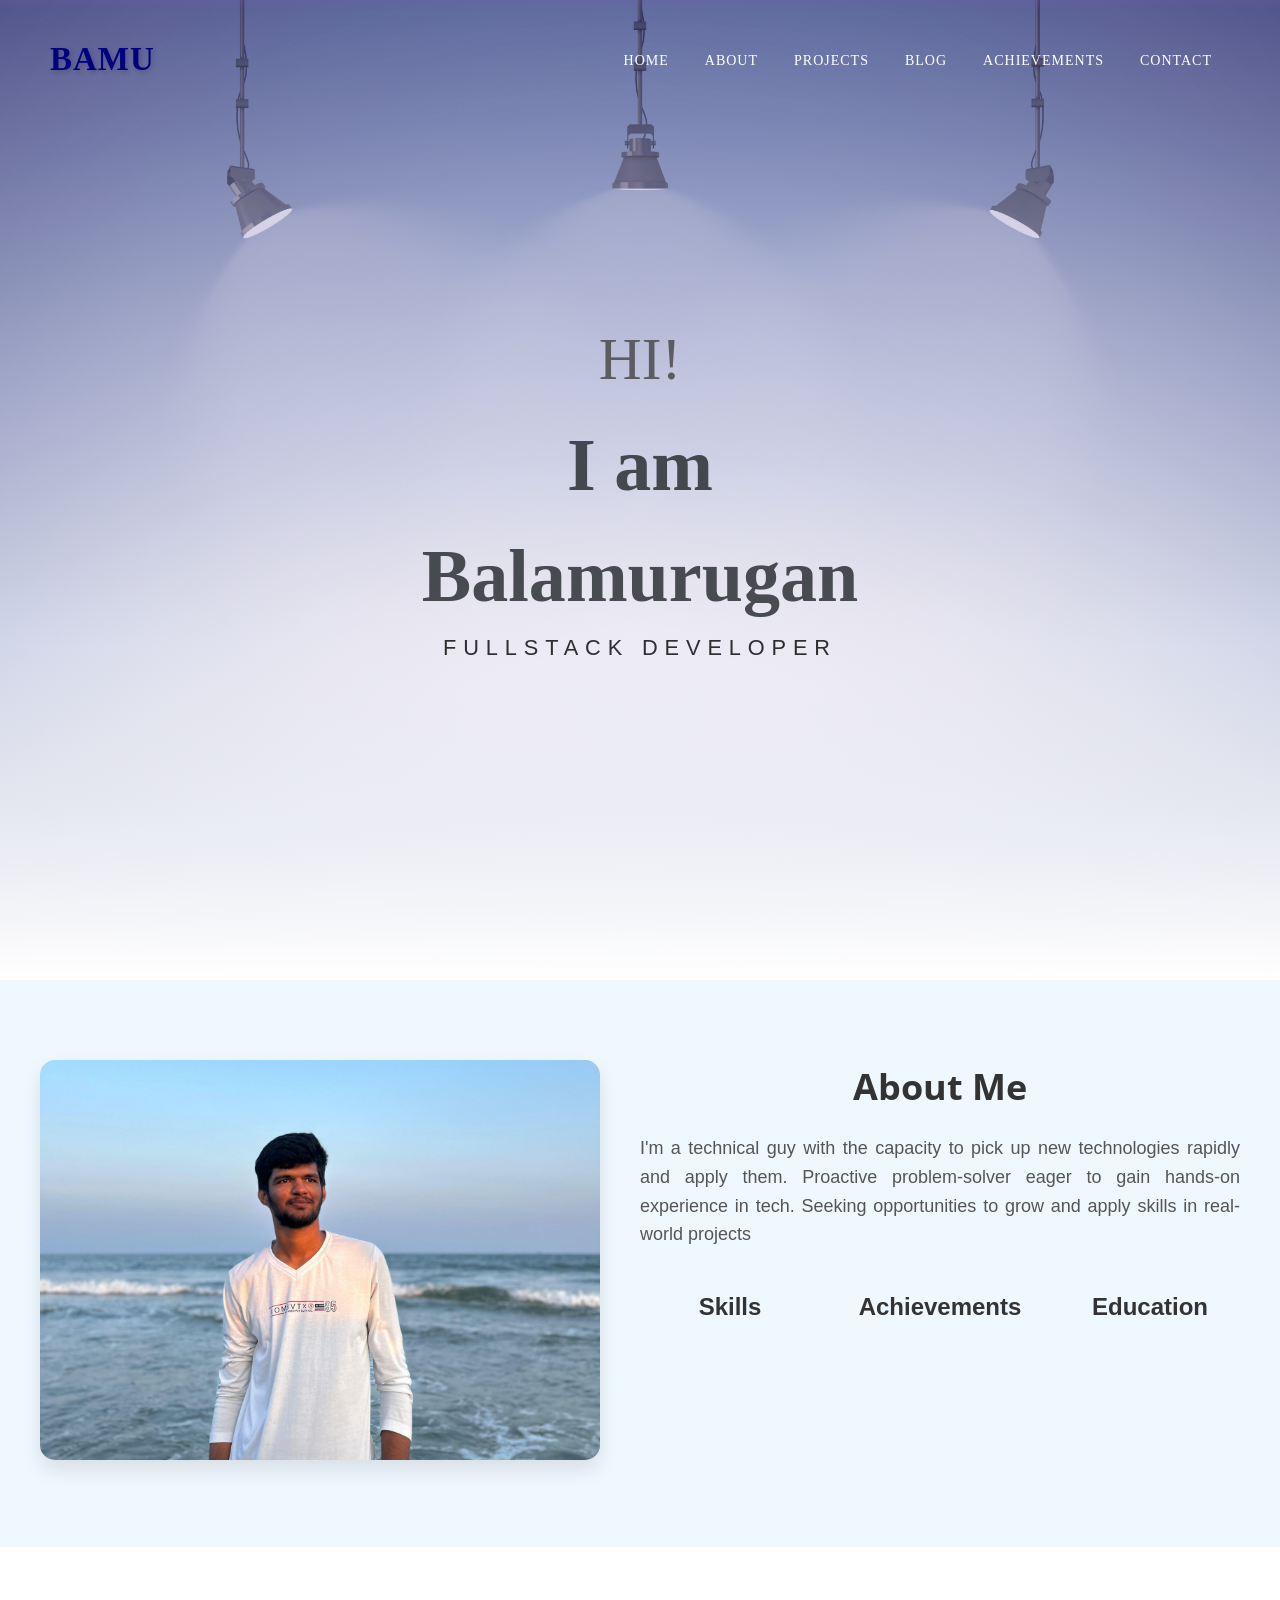
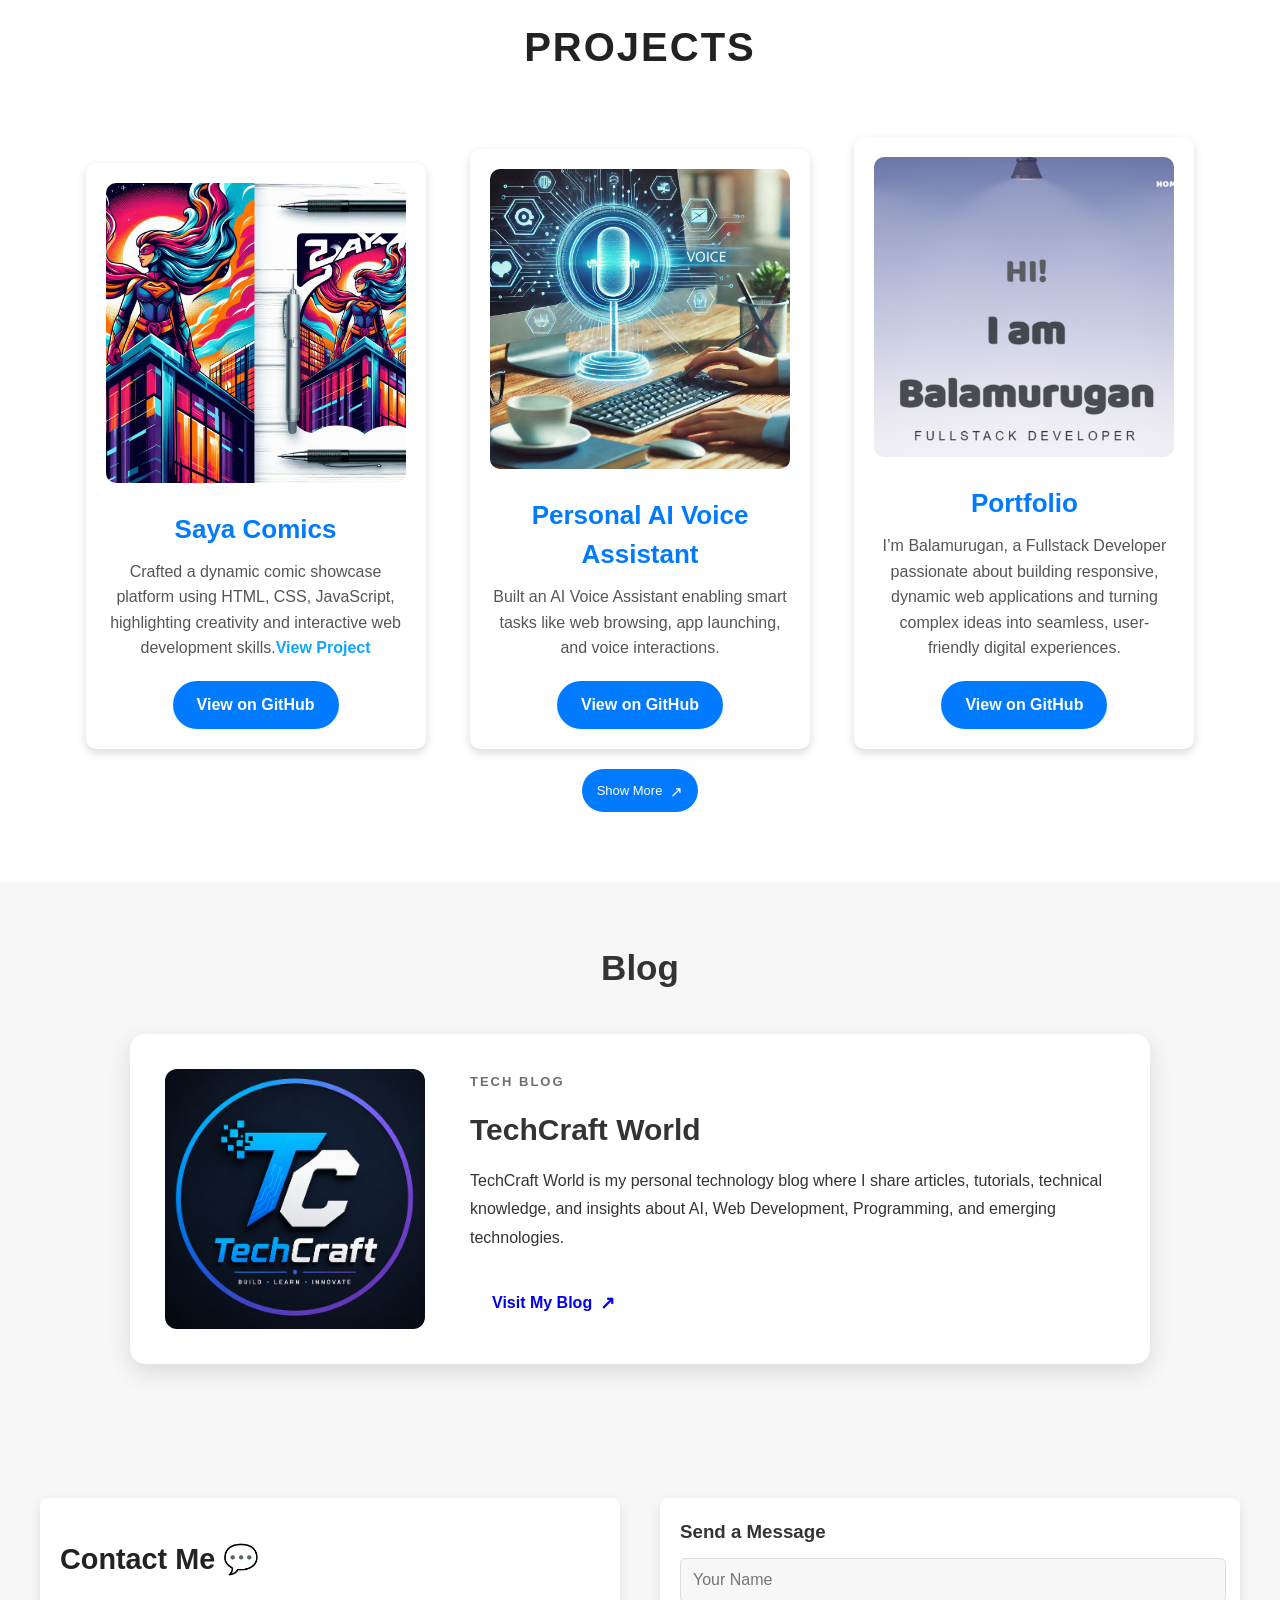
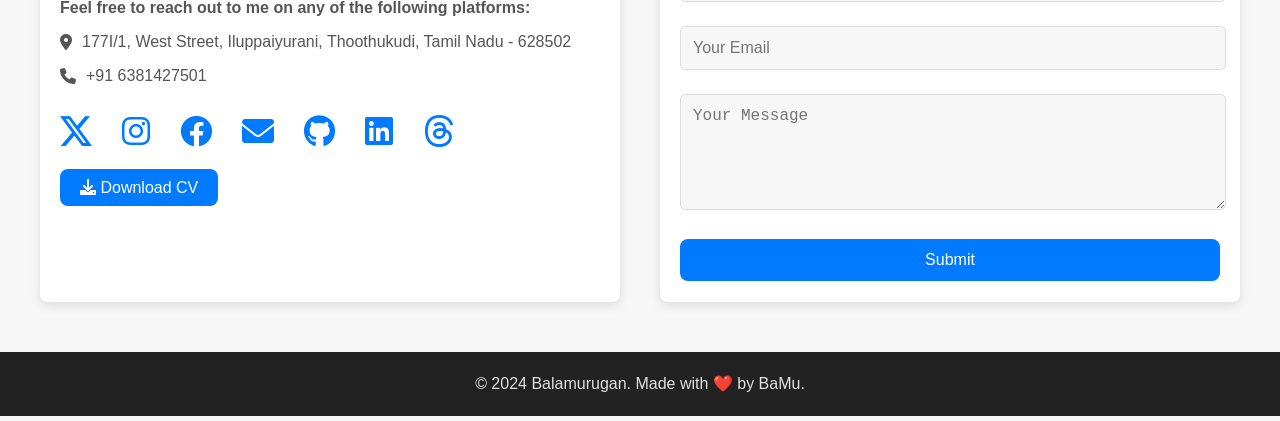
<file: index.html>
<!DOCTYPE html>
<html lang="en">

<head>
    <meta charset="UTF-8">
    <meta name="viewport" content="width=device-width, initial-scale=1.0">
    <title>BaMu Portfolio</title>
    <link rel="stylesheet" href="style.css">
    <link rel="preconnect" href="https://fonts.googleapis.com">
    <link rel="preconnect" href="https://fonts.gstatic.com" crossorigin>
    <link href="https://cdn.jsdelivr.net/npm/bootstrap-icons/font/bootstrap-icons.css" rel="stylesheet">
    <link href="https://fonts.googleapis.com/css2?family=Baloo+Paaji&family=Open+Sans:wght@300;400;700&display=swap"
        rel="stylesheet">
    <link rel="stylesheet" href="https://cdnjs.cloudflare.com/ajax/libs/font-awesome/6.0.0-beta3/css/all.min.css">
</head>

<body>
    <div class="whole-section">
        <section class="main" roll="menu">
            <!-- Page Navbar -->
            <nav class="custom-navbar">
                <div class="container">
                    <a class="text-logo" href="#">BaMu</a>
                    <div class="menu-iconn">
                        <span></span>
                        <span></span>
                        <span></span>
                    </div>
                    <ul class="navv">
                        <li class="item"><a class="link" href="#home" aria-label="Navigate to Home">Home</a></li>
                        <li class="item"><a class="link" href="#about" aria-label="Navigate to About">About</a></li>
                        <li class="item"><a class="link" href="#projectss"
                                aria-label="Navigate to Projects">Projects</a></li>
                        <li class="item">
                            <a class="link" href="#blog" aria-label="Navigate to Blog">
                                Blog
                            </a>
                        </li>
                        <li class="item"><a class="link" href="Achievements.html"
                                aria-label="Navigate to Projects">Achievements</a></li>
                        <li class="item"><a class="link" href="#contact" aria-label="Navigate to Contact">Contact</a>
                        </li>
                    </ul>
                </div>
            </nav>

            <!-- Page Header -->
            <header id="home" class="header">
                <div class="overlay"></div>
                <div class="header-content">
                    <h1 class="header-title">
                        <span class="up">HI!</span>
                        <span class="down">I am Balamurugan</span>
                    </h1>
                    <p class="header-subtitle">FULLSTACK DEVELOPER</p>
                </div>
            </header>



            <!-- About Section -->
            <section class="section1" id="about">
                <div class="container1">
                    <div class="about">
                        <div class="about-img-holder">
                            <img src="Assets/Images/bala.jpeg" class="about-img" alt="Balamurugan">
                        </div>
                        <div class="about-caption">
                            <h2 class="section-title">About Me</h2>
                            <p>
                                I'm a technical guy with the capacity to pick up new technologies rapidly and apply
                                them. Proactive problem-solver eager to gain hands-on experience in tech. Seeking
                                opportunities to grow and apply skills in real-world projects
                            </p>
                            <div class="skills-awards">
                                <div class="skill">
                                    <h3 onclick="toggleSection('skills-list')">Skills</h3>
                                    <ul id="skills-list">
                                        <li> Web Development (HTML, CSS, JS)</li>
                                        <li> Database Management (SQL, MySql)</li>
                                    </ul>

                                </div>
                                <div class="award">
                                    <h3 onclick="toggleSection('awards-list')">Achievements</h3>
                                    <ul id="awards-list">
                                        <li> First prize winner for paper presentation at SHINE2024, NPA Centenary
                                            Polytechnic College</li>
                                        <li> Runner-up in paper presentation at Coimbatore Institute of Technology</li>
                                        <a href="Achievements.html" target="_self" class="showmore-btn"
                                            style="font-weight: 500;">
                                            <span>Show More</span> <span
                                                style="font-size: 15px; margin-top: 4px;">↗</span>
                                        </a>
                                    </ul>


                                </div>

                                <div class="education">
                                    <h3 onclick="toggleSection('education-list')">Education</h3>
                                    <ul id="education-list">
                                        <li> Diploam in Computer Engineering Scored 77.95% Government polytechnic
                                            college,Coimbatore </li>
                                        <li> HR.SEC. in Basic Electrical And Electronic Engineering Scored 78.17%
                                            Government Boy's Higher Secondary School,Kovilpatti </li>
                                    </ul>
                                </div>


                            </div>
                        </div>
                    </div>
                </div>
            </section>


            <!-- Projects Section -->
            <section class="projects" id="projectss">
                <h2>Projects</h2>
                <div class="project-card">
                    <img src="Assets/Images/Saya.png" alt="Saya Comics">
                    <h3>Saya Comics</h3>
                    <p>
                        Crafted a dynamic comic showcase platform using HTML, CSS, JavaScript, highlighting creativity
                        and interactive web development skills.<a class="sayaa"
                            href="https://bamushadowhunter.github.io/Saya-Comics/" target="_blank">View
                            Project</a>
                    </p>
                    <a class="saya1" href="https://github.com/baMuShadowHunter/Saya-Comics" target="_blank">View on
                        GitHub</a>
                </div>
                <div class="project-card">
                    <img src="Assets/Images/voice.jfif" alt="Personal AI Voice Assistant">
                    <h3>Personal AI Voice Assistant </h3>
                    <p>
                        Built an AI Voice Assistant enabling smart tasks like web browsing, app launching, and voice
                        interactions.
                    </p>
                    <a class="saya1" href="https://github.com/baMuShadowHunter/Personal-Ai-Voice-Assistant"
                        target="_blank">View on
                        GitHub</a>
                </div>
                <div class="project-card">
                    <img src="Assets/Images/portfolio1.png" alt="Portfolio">
                    <h3>Portfolio</h3>
                    <p>I’m Balamurugan, a Fullstack Developer passionate about building responsive, dynamic web
                        applications and turning complex ideas into seamless, user-friendly digital experiences.</p>
                    <a class="saya1" href="https://github.com/baMuShadowHunter/baMuShadowHunter.github.io"
                        target="_blank">View on
                        GitHub</a>
                </div>

                <div>
                    <a href="Projects.html" target="_self" class="showmore-btn-2" style="font-weight: 500;">
                        <span>Show More</span><span style="font-size: 15px; margin-top: 4px;">↗</span>
                    </a>
                </div>

            </section>


           <!-- ============================= Blog Section ============================= -->

<section class="blog" id="blog">

    <h2>Blog</h2>

    <div class="blog-container">

        <div class="blog-card">

            <!-- Blog Image -->
            <div class="blog-image">
                <img src="Assets/Images/TechCraftProfile.png"
                     alt="TechCraft World">
            </div>

            <!-- Blog Content -->
            <div class="blog-content">

                <span class="blog-label">TECH BLOG</span>

                <h3>TechCraft World</h3>

                <p>
                    TechCraft World is my personal technology blog where I share
                    articles, tutorials, technical knowledge, and insights about
                    AI, Web Development, Programming, and emerging technologies.
                </p>

                <a href="https://techcraftworld.blogspot.com/"
                   target="_blank"
                   rel="noopener noreferrer"
                   class="blog-btn">
                    Visit My Blog
                    <span>↗</span>
                </a>

            </div>

        </div>

    </div>

</section>

<br>



            <!-- =============================Contact Section=================================================== -->

            <section class="contact" id="contact">
                <div class="contact-container">
                    <!-- Left Column: Contact Info -->
                    <div class="contact-info">
                        <h2>Contact Me 💬</h2>
                        <p><strong>Feel free to reach out to me on any of the following platforms:</strong></p>
                        <!-- Email -->
                        <p><i class="fas fa-map-marker-alt"></i>177I/1, West Street, Iluppaiyurani, Thoothukudi, Tamil
                            Nadu - 628502</p>
                        <!-- Phone -->
                        <p><i class="fas fa-phone"></i> +91 6381427501</p>
                        <!-- Social Media Links -->
                        <div class="social-links">
                            <a href="https://x.com/BaMu_ShadowHunt" target="_blank" aria-label="X (formerly Twitter)">
                                <i class="bi bi-twitter-x"></i>
                            </a>
                            <a href="https://www.instagram.com/bals.outthere/" target="_blank" aria-label="Instagram">
                                <i class="fab fa-instagram"></i>
                            </a>
                            <a href="https://www.facebook.com/profile.php?id=100091882245525" target="_blank"
                                aria-label="Facebook">
                                <i class="fab fa-facebook"></i>
                            </a>
                            <a href="mailto:bamu6232@gmail.com" target="_blank" aria-label="Email">
                                <i class="fas fa-envelope"></i>
                            </a>
                            <a href="https://github.com/baMuShadowHunter" target="_blank" aria-label="GitHub">
                                <i class="fab fa-github"></i>
                            </a>
                            <a href="https://www.linkedin.com/in/balamurugan-sm/" target="_blank" aria-label="LinkedIn">
                                <i class="fab fa-linkedin"></i>
                            </a>
                            <a href="https://www.threads.com/@bals.outthere" target="_blank" aria-label="Threads">
                                <i class="bi bi-threads"></i>
                            </a>

                        </div>
                        <a href="Assets/Documents/BALAMURUGAN.pdf" target="_blank" class="download-btn"
                            download="Balamurugan_Resume.pdf">
                            <i class="fas fa-download"></i> Download CV
                        </a>
                    </div>

                    <!-- Right Column: Contact Form -->
                    <div class="contact-form">
                        <h3>Send a Message</h3>
                        <form name="submit-to-google-sheet" id="contactForm" action="#" method="post">
                            <input type="text" id="name" name="name" placeholder="Your Name" required>
                            <input type="email" id="email" name="email" placeholder="Your Email" required>
                            <textarea id="message" name="message" placeholder="Your Message" rows="5"
                                required></textarea>
                            <button type="submit" class="submit-btn">Submit</button>
                        </form>
                        <span id="msg" class="success-message"></span>
                    </div>
                </div>
            </section>


            <!-- Footer -->
            <footer>
                <p>&copy; 2024 Balamurugan. Made with ❤️ by BaMu.</p>
            </footer>
        </section>
    </div>
    <script src="script.js"></script>
</body>

</html>
</file>
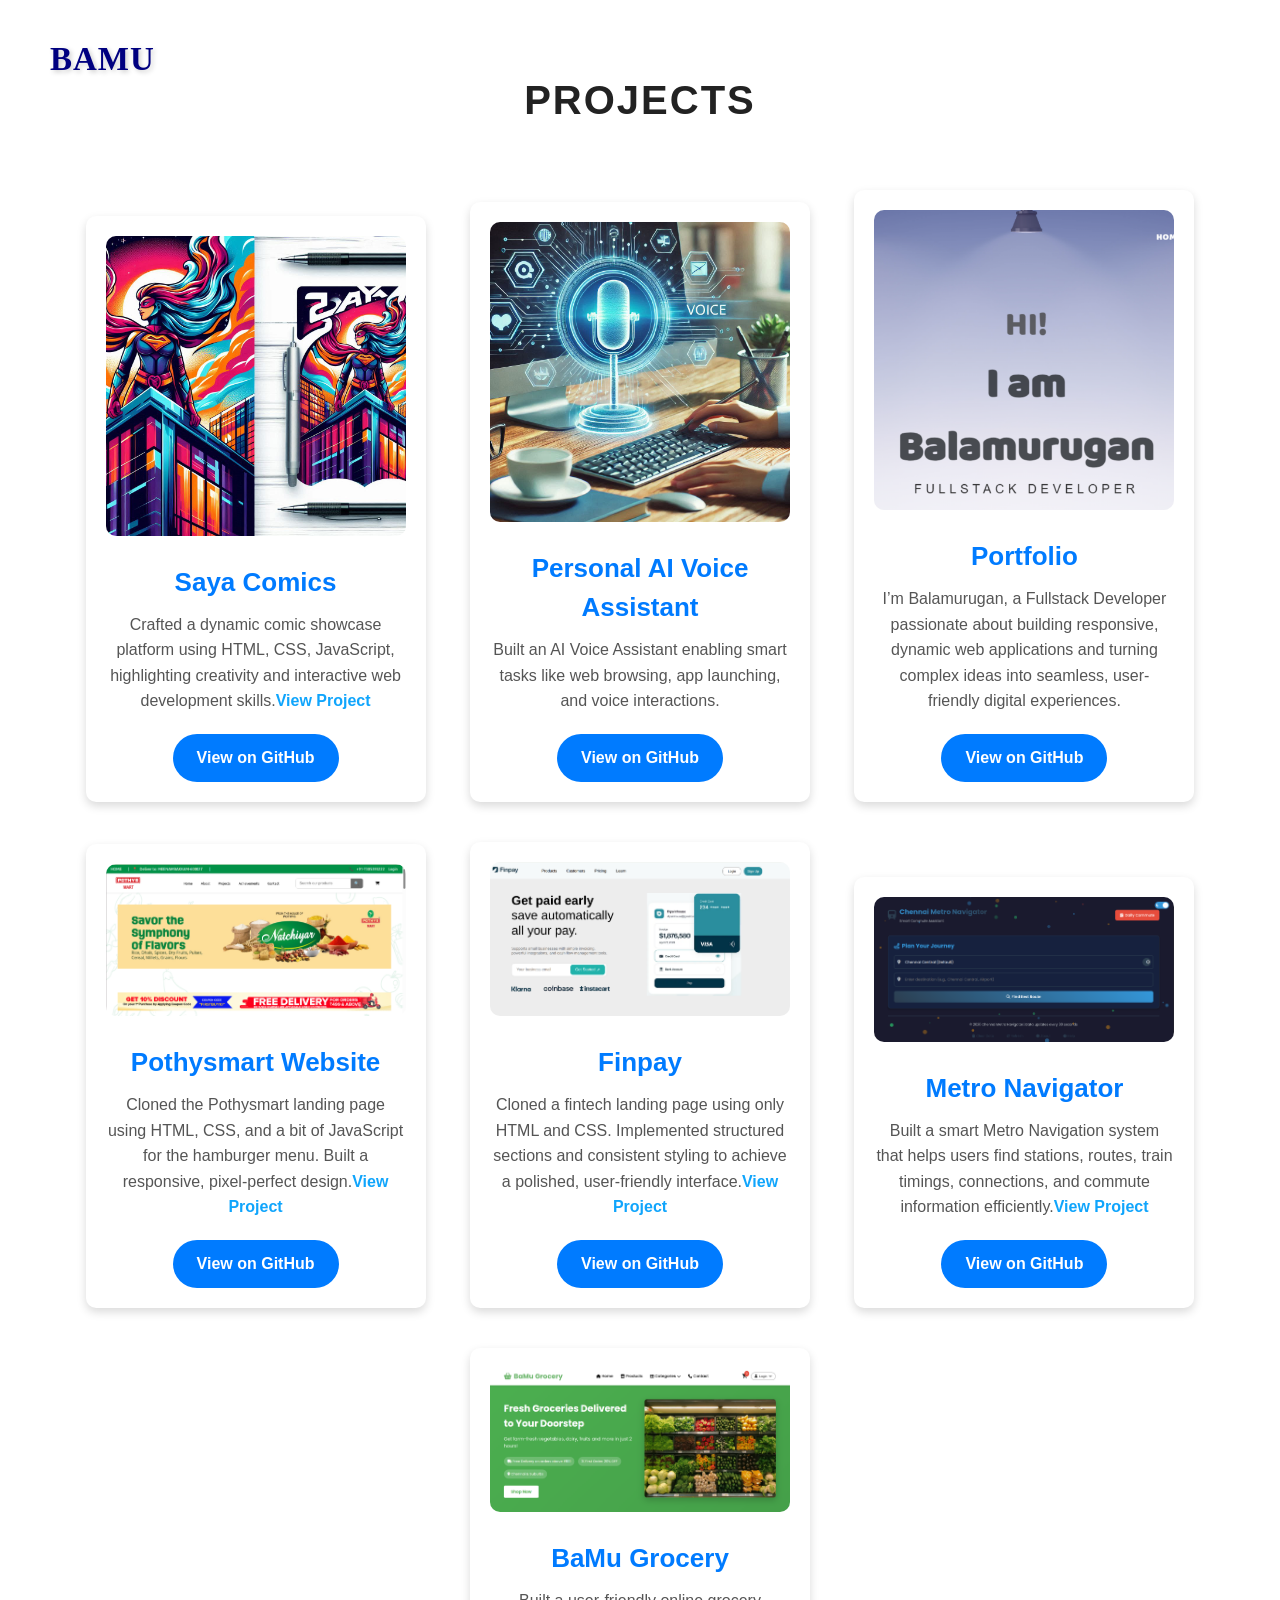
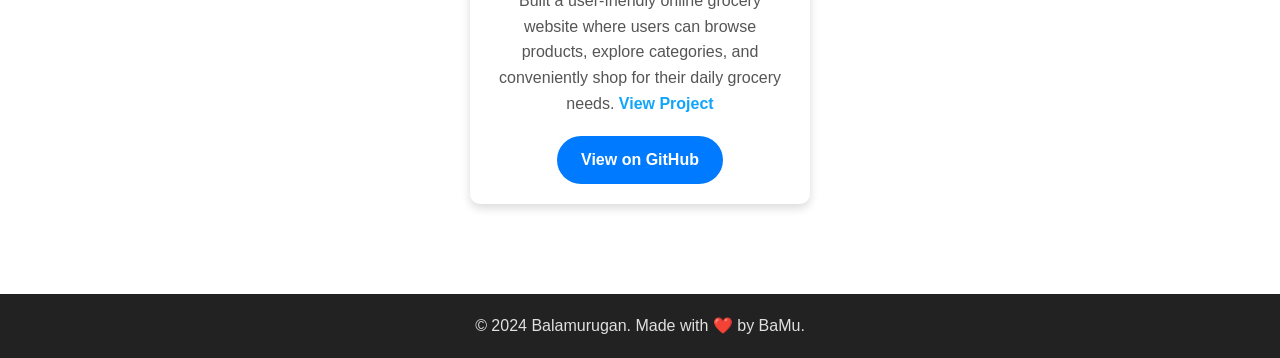
<file: Projects.html>
<!DOCTYPE html>
<html lang="en">

<head>
    <meta charset="UTF-8">
    <meta name="viewport" content="width=device-width, initial-scale=1.0">
    <link rel="stylesheet" href="style.css">
    <link rel="preconnect" href="https://fonts.googleapis.com">
    <link rel="preconnect" href="https://fonts.gstatic.com" crossorigin>
    <link href="https://cdn.jsdelivr.net/npm/bootstrap-icons/font/bootstrap-icons.css" rel="stylesheet">
    <link href="https://fonts.googleapis.com/css2?family=Baloo+Paaji&family=Open+Sans:wght@300;400;700&display=swap"
        rel="stylesheet">
    <link rel="stylesheet" href="https://cdnjs.cloudflare.com/ajax/libs/font-awesome/6.0.0-beta3/css/all.min.css">
    <title>Projects</title>
</head>

<body>


    <!-- Page Navbar -->
    <nav class="custom-navbar" style="position: absolute;">
        <div class="container">
            <a class="text-logo" href="index.html">BaMu</a>
        </div>
    </nav>

    <!-- Projects Section -->
    <section class="projects" id="projectss">
        <h2>Projects</h2>
        <div class="project-card">
            <img src="Assets/Images/Saya.png" alt="Saya Comics">
            <h3>Saya Comics</h3>
            <p>
                Crafted a dynamic comic showcase platform using HTML, CSS, JavaScript, highlighting creativity
                and interactive web development skills.<a class="sayaa" href="/project/Saya-Comics/index.html"
                    target="_blank">View
                    Project</a>
            </p>
            <a class="saya1" href="https://github.com/baMuShadowHunter/Saya-Comics" target="_blank">View on
                GitHub</a>
        </div>
        <div class="project-card">
            <img src="Assets/Images/voice.jfif" alt="Personal AI Voice Assistant">
            <h3>Personal AI Voice Assistant </h3>
            <p>
                Built an AI Voice Assistant enabling smart tasks like web browsing, app launching, and voice
                interactions.
            </p>
            <a class="saya1" href="https://github.com/baMuShadowHunter/Personal-Ai-Voice-Assistant" target="_blank">View
                on
                GitHub</a>
        </div>
        <div class="project-card">
            <img src="Assets/Images/portfolio1.png" alt="Portfolio">
            <h3>Portfolio</h3>
            <p>I’m Balamurugan, a Fullstack Developer passionate about building responsive, dynamic web
                applications and turning complex ideas into seamless, user-friendly digital experiences.</p>
            <a class="saya1" href="https://github.com/baMuShadowHunter/baMuShadowHunter.github.io" target="_blank">View
                on
                GitHub</a>
        </div>




        <div class="project-card">
            <img src="Assets/Images/pothiys-img.png" width="300" height="300" alt="Pothysmart-Site-Landingpage-image">
            <h3>Pothysmart Website</h3>
            <p>Cloned the Pothysmart landing page using HTML, CSS, and a bit of JavaScript for the hamburger menu. Built
                a responsive, pixel-perfect design.<a class="sayaa"
                    href="https://bamushadowhunter.github.io/PothysMart-Site-Landingpage/" target="_blank">View
                    Project</a></p>
            <a class="saya1" href="https://github.com/baMuShadowHunter/PothysMart-Site-Landingpage.git"
                target="_blank">View
                on
                GitHub</a>
        </div>

        <div class="project-card">
            <img src="Assets/Images/finpay-landingpage.png" width="300" height="300" alt="finpay-website-image">
            <h3>Finpay</h3>
            <p>Cloned a fintech landing page using only HTML and CSS. Implemented structured sections and consistent
                styling to achieve a polished, user-friendly interface.<a class="sayaa"
                    href="https://bamushadowhunter.github.io/finpay-website/" target="_blank">View
                    Project</a></p>
            <a class="saya1" href="https://github.com/baMuShadowHunter/finpay-website.git" target="_blank">View
                on
                GitHub</a>
        </div>

        <!-- Metro Navigator -->
        <div class="project-card">
            <img src="Assets/Images/metro_navigator.png" alt="Metro Navigator">
            <h3>Metro Navigator</h3>
            <p>
                Built a smart Metro Navigation system that helps users find stations,
                routes, train timings, connections, and commute information efficiently.<a class="sayaa"
                    href="https://metronavigator.netlify.app/" target="_blank">View
                    Project</a>
            </p>
            <a class="saya1" href="https://github.com/baMuShadowHunter/Metro_Navigator" target="_blank">
                View on GitHub
            </a>
        </div>

        <!-- BaMu Grocery -->
        <div class="project-card">
            <img src="Assets/Images/bamu_grocery.png" alt="BaMu Grocery">

            <h3>BaMu Grocery</h3>

            <p>
                Built a user-friendly online grocery website where users can
                browse products, explore categories, and conveniently shop for
                their daily grocery needs.
                <a class="sayaa" href="https://bamugrocery.netlify.app/" target="_blank">
                    View Project
                </a>
            </p>

            <a class="saya1" href="https://github.com/baMuShadowHunter/BaMu_Grocery" target="_blank">
                View on GitHub
            </a>
        </div>

    </section>

    <footer>
        <p>&copy; 2024 Balamurugan. Made with ❤️ by BaMu.</p>
    </footer>
</body>

</html>
</file>
<file: style.css>
* {
    margin: 0;
    padding: 0;
}

ul {
    list-style: none;
}

a {
    text-decoration: none;
}

html {
    scroll-behavior: smooth;
}

.main {
    width: 0 15% 0 25%;
}

/* =============================navv Bar======================================================*/

.text-logo {
    font-size: 33px;
    font-weight: bold;
    color: navy;
    font-family: 'Baloo Paaji', cursive;
    transition: transform 0.3s ease-in-out, color 0.3s ease-in-out;
    text-shadow: 2px 2px 5px rgba(0, 0, 0, 0.2);
}

.text-logo:hover {
    transform: scale(1.3);
    color: #ff6f61;
    text-shadow: 3px 3px 10px rgba(255, 111, 97, 0.7);
}

/* Navbar Styling */
.custom-navbar {
    display: flex;
    justify-content: space-between;
    align-items: center;
    font-family: 'Baloo Paaji', cursive;
    text-transform: uppercase;
    font-weight: 500;
    letter-spacing: 1px;
    position: fixed;
    top: 0;
    left: 0;
    width: 100%;
    padding: 15px 50px;
    margin-top: 20px;
    box-sizing: border-box;
    z-index: 1;
    transition: all 0.7s ease-in-out;
    background: transparent;
    background-color: transparent;
    box-shadow: none;
}

.custom-navbar.scrolled {
    background-color: rgba(245, 245, 245, 0.818);
    box-shadow: 0 2px 5px rgba(0, 0, 0, 0.1);
    transition: all ease 0.7s;
    animation: navbarJump 0.5s ease-in-out;
    margin-top: 0px;
}

.custom-navbar.scrolled .navv li a {
    color: black;
}

/* Jumping effect */
@keyframes navbarJump {
    0% {
        transform: translateY(0);
    }

    20% {
        transform: translateY(-8px);
        /* Jump up */
    }

    40% {
        transform: translateY(0);
    }

    60% {
        transform: translateY(-4px);
        /* Jump up slightly */
    }

    80% {
        transform: translateY(0);
    }

    100% {
        transform: translateY(0);
    }
}


/* Container Styling */
.container {
    display: flex;
    justify-content: space-between;
    align-items: center;
    width: 100%;
}

/* Navigation Styling */
.navv {
    display: flex;
    transition: transform 0.3s ease-in-out, color 0.3s ease-in-out;
}

.navv li {
    list-style: none;
    position: relative;
}

.navv li a {
    padding: 12px 18px;
    color: white;
    font-size: 14px;
    font-family: 'Baloo Paaji', cursive;
    text-decoration: none;
    transition: color 0.3s ease, transform 0.3s ease;
    border-radius: 0;
    background: transparent;
}

.navv li a::after {
    content: '';
    width: 0;
    height: 3px;
    background: #ff6f61;
    position: absolute;
    left: 0;
    bottom: -6px;
    transition: width 0.5s;
}

.navv li a:hover::after {
    width: 100%;
}

.navv li a:hover,
.navv li a.active {
    font-weight: 700;
    transform: scale(1.2);
    transition: all 0.4s ease;
    color: #ff6f61;
}

/* Responsive Navbar Styling */
@media screen and (max-width: 768px) {
    .navv {
        flex-direction: column;
        gap: 10px;
        position: absolute;
        top: 60px;
        right: 20px;
        padding: 15px;
        display: none;
    }

    .navv.active {
        display: flex;
    }

    .text-logo {
        margin-right: auto;
    }

    .hamburger {
        display: block;
        font-size: 24px;
        color: #1e549f;
        cursor: pointer;
    }
}

/* Hamburger Menu */
.hamburger {
    display: none;
}

.hamburger.active {
    color: #ff6f61;
}

@media screen and (max-width: 768px) {
    .menu-iconn {
        display: flex;
        flex-direction: column;
        gap: 5px;
        cursor: pointer;
        position: absolute;
        top: 30px;
        right: 20px;
        z-index: 2;
    }

    .menu-iconn span {
        width: 25px;
        height: 3px;
        background-color: #1e549f;
        border-radius: 3px;
        transition: all 0.3s ease;
    }

    .menu-iconn.active span:nth-child(1) {
        transform: rotate(45deg) translate(5px, 5px);
    }

    .menu-iconn.active span:nth-child(2) {
        opacity: 0;
    }

    .menu-iconn.active span:nth-child(3) {
        transform: rotate(-45deg) translate(5px, -5px);
    }

    .navv {
        display: none;
        flex-direction: column;
        gap: 10px;
        position: absolute;
        top: 60px;
        right: 20px;
        background-color: rgba(245, 245, 245, 0.959);
        box-shadow: 0 2px 10px rgba(0, 0, 0, 0.2);
        border-radius: 5px;
        padding: 10px;
    }

    .navv li a {
        color: black;
    }

    .navv.active {
        display: flex;
    }
}


/* ============================== page header ==================================================*/

body {
    margin: 0;
    font-family: "Open Sans", sans-serif;
    font-size: 1rem;
    font-weight: 400;
    line-height: 1.5;
    color: #212529;
    text-align: left;
    background-color: #fff;
}

/* Header Styles */
.header {
    position: relative;
    height: 100vh;
    min-height: 600px;
    display: flex;
    align-items: center;
    justify-content: center;
    background-image: url(Assets/Images/header.jpg);
    background-size: cover;
    background-repeat: no-repeat;
    background-position: center center;
}

.header .overlay {
    position: absolute;
    top: 0;
    left: 0;
    width: 100%;
    height: 100%;
    background-image: linear-gradient(to top, #fff 0%, rgba(105, 90, 166, 0.35) 99%, rgba(105, 90, 166, 0.5) 100%);
}

.header .header-content {
    margin-top: 20px;
    flex-grow: 1;
    max-width: 550px;
}

.header .header-content .header-title .up {
    font-size: calc(30px + (60 - 30) * ((100vw - 300px) / (1300 - 300)));
    font-weight: 500;
    color: #444;
    margin-bottom: 5px;
    position: relative;
    display: block;
}

.header .header-content .header-title .down {
    font-size: calc(30px + (75 - 30) * ((100vw - 300px) / (1300 - 300)));
    margin-bottom: 0;
    position: relative;
    display: block;
}

.header .header-content .header-subtitle {
    font-size: calc(10px + (22 - 10) * ((100vw - 300px) / (1300 - 300)));
    letter-spacing: calc(1px + (7 - 1) * ((100vw - 300px) / (1300 - 300)));
    opacity: .8;
    margin-top: -10px;
    margin-bottom: 20px;
    color: black;
}

.header-title {
    font-family: 'Baloo Paaji', cursive;
    font-size: 2.4rem;
    font-weight: bold;
    opacity: 0.8;
    color: #212529;
}


@media (max-width: 1024px) {
    .header-content {
        padding-left: 15px;
        padding-right: 15px;
    }

    .header .header-content .header-title .up,
    .header .header-content .header-title .down {
        font-size: 4.2rem;
    }

    .header .header-content .header-subtitle {
        font-size: 1.5rem;
        letter-spacing: 0.5px;
    }
}

@media (max-width: 768px) {
    .header-content {
        padding-left: 15px;
        padding-right: 15px;
    }

    .header .header-content .header-title .up,
    .header .header-content .header-title .down {
        font-size: 3.5rem;
    }

    .header .header-content .header-subtitle {
        font-size: 1.7rem;
        letter-spacing: 0.5px;
    }
}

@media (max-width: 425px) {

    .header .header-content .header-title .up,
    .header .header-content .header-title .down {
        font-size: 2.8rem;
    }

    .header .header-content .header-subtitle {
        font-size: 1.2rem;
        letter-spacing: 0.5px;
    }


}



/*=============================== Page about ================================== */


body {
    font-family: 'Arial', sans-serif;
    margin: 0;
    padding: 0;
    background-color: #f7f7f7;
}

.section1 {
    padding: 80px 0 80px 0;
    background-color: #f0f8ff;
    overflow: hidden;
    box-shadow: 0 5px 15px rgba(0, 0, 0, 0.1);
}

.container1 {
    max-width: 1200px;
    margin: 0 auto;
    padding: 0 20px;
    display: flex;
    align-items: center;
    justify-content: space-between;
    flex-wrap: wrap;
}


.about {
    display: flex;
    align-items: flex-start;
    gap: 40px;
    flex-wrap: wrap;
    justify-content: center;
}


.about-img-holder {
    flex: 1;
    text-align: center;
}

.about-img {
    max-width: 100%;
    height: auto;
    border-radius: 15px;
    box-shadow: 0px 10px 20px rgba(0, 0, 0, 0.1);
    transition: transform 0.3s ease, box-shadow 0.3s ease;
}

.about-img:hover {
    transform: scale(1.05);
    box-shadow: 0px 15px 25px rgba(0, 0, 0, 0.15);
}

.about-caption {
    flex: 2;
    max-width: 600px;
    color: #333;
}

.section-title {
    font-family: "Open Sans", sans-serif;
    font-size: 36px;
    margin-bottom: 20px;
    font-weight: bold;
    color: #333;
    text-align: center;
}

.about-caption p {
    font-size: 18px;
    line-height: 1.6;
    color: #555;
    margin-bottom: 30px;
    text-align: justify;

}

/*-------- Skills, Awards, Education styling------- */
.skills-awards {
    margin-top: 40px;
    display: flex;
    justify-content: space-between;
    flex-wrap: wrap;
    gap: 20px;
    text-align: center;
}

.skills-awards .skill,
.skills-awards .award,
.skills-awards .education {
    width: 30%;
    cursor: pointer;

    transition: transform 0.3s ease;
}

.skills-awards h3 {
    font-size: 24px;
    color: #333;
    font-weight: bold;
    position: relative;
    padding-bottom: 10px;
    cursor: pointer;
    margin-bottom: 10px;
}


.skills-awards h3::after {
    content: '';
    width: 0;
    height: 3px;
    background: #ff6f61;
    position: absolute;
    left: 0;
    bottom: 0;
    transition: width 0.3s ease-in-out;
}

.skills-awards h3:hover::after {
    width: 100%;
}

.skills-awards ul {
    list-style-type: none;
    padding: 0;
    margin-top: 20px;
    color: #555;
    text-align: justify;
    display: none;
    list-style: disc;

    transition: all 0.3s ease;
}

.skills-awards ul.show {
    display: block;
}

.skills-awards ul li {
    font-size: 16px;
    margin-bottom: 10px;
    text-align: left;
}

.skills-awards .skill:hover,
.skills-awards .award:hover,
.skills-awards .education:hover {
    transform: translateY(-10px);
}


.buttons {
    text-align: center;
    margin-top: 30px;
}

.showmore-btn {
    padding: 8px 15px;
    background-color: #007bff;
    color: white;
    text-decoration: none;
    border-radius: 23px;
    font-size: 13px;
    text-align: center;
    transition: background-color 0.3s ease, transform 0.3s ease, box-shadow 0.3s ease;
    display: inline-flex;
    align-items: center;
    gap: 8px;
}

.showmore-btn-2 {
    padding: 8px 15px;
    background-color: #007bff;
    color: white;
    text-decoration: none;
    border-radius: 23px;
    font-size: 13px;
    text-align: center;
    transition: background-color 0.3s ease, transform 0.3s ease, box-shadow 0.3s ease;
    display: inline-flex;
    align-items: center;
    gap: 8px;
}

.showmore-btn:hover {
    background-color: #0056b3;
    transform: translateY(-5px);
    box-shadow: 0px 6px 12px rgba(0, 0, 0, 0.2);
}

.showmore-btn-2:hover {
    background-color: #0056b3;
    transform: translateY(-5px);
    box-shadow: 0px 6px 12px rgba(0, 0, 0, 0.2);
}


@media screen and (max-width: 768px) {
    .about {
        flex-direction: column;
        text-align: center;
    }

    .about-img-holder {
        margin-bottom: 20px;
    }

    .about-caption {
        max-width: 100%;
    }

    .skills-awards {
        flex-direction: column;
        align-items: center;
    }

    .skills-awards .skill,
    .skills-awards .award,
    .skills-awards .education {
        width: 100%;
    }

    .skills-awards ul {
        margin-left: 10%;
    }

    .section-title {
        font-size: 28px;
    }

    .showmore-btn {
        font-size: 16px;
        padding: 8px 15px;
        margin-left: 34%;
    }
}

@media screen and (max-width: 425px) {
    .about-img {
        /* align-items: center; */
        margin-left: 0%;
    }

    .showmore-btn {
        margin-left: 24%;
    }
}



/* ================================Page Project=======================================  */

body {
    font-family: 'Poppins', Arial, sans-serif;
    margin: 0;
    padding: 0;
    background-color: #f9f9f9;
    color: #333;
}

.projects {
    text-align: center;
    padding: 70px 0;
    background-color: #fff;
}

.projects h2 {
    font-size: 40px;
    margin-bottom: 40px;
    color: #222;
    font-weight: bold;
    text-transform: uppercase;
    letter-spacing: 2px;
}

.project-card {
    display: inline-block;
    background-color: #fff;
    box-shadow: 0 4px 10px rgba(0, 0, 0, 0.15);
    padding: 20px;
    margin: 20px;
    width: 300px;
    text-align: center;
    border-radius: 10px;
    transition: transform 0.3s ease, box-shadow 0.3s ease;
}

.project-card:hover {
    transform: translateY(-10px);
    box-shadow: 0 8px 20px rgba(0, 0, 0, 0.2);
}

.project-card img {
    max-width: 100%;
    height: auto;
    margin-bottom: 20px;
    border-radius: 10px;
    transition: transform 0.3s ease;
}

.project-card:hover img {
    transform: scale(1.05);
}

.project-card h3 {
    font-size: 26px;
    margin-bottom: 10px;
    color: #007bff;
    font-weight: bold;
}

.project-card p {
    font-size: 16px;
    line-height: 1.6;
    margin-bottom: 20px;
    color: #555;
}

.saya1 {
    display: inline-block;
    background-color: #007bff;
    color: #fff;
    padding: 12px 24px;
    text-decoration: none;
    border-radius: 25px;
    font-size: 16px;
    font-weight: bold;
    transition: background-color 0.3s ease, transform 0.3s ease;
}

.saya1:hover {
    background-color: #0056b3;
    transform: translateY(-2px);
}


.sayaa {
    color: rgb(16, 165, 252);
    text-decoration: none;
    font-weight: bold;
    transition: color 0.3s ease-in-out;
}

.sayaa:hover {
    color: blue;
}

@media screen and (max-width: 320px) {
    .project-card {
        width: 220px;
    }
}
@media screen and (max-width: 375px) {
    .project-card {
        width: 250px;
    }
}


/* ============================= Blog Section ============================= */

.blog {
    padding: 60px 20px;
    text-align: center;
}

.blog h2 {
    font-size: 35px;
    margin-bottom: 40px;
}

.blog-container {
    display: flex;
    justify-content: center;
    align-items: center;
}

.blog-card {
    width: 90%;
    max-width: 950px;
    display: flex;
    align-items: center;
    gap: 45px;
    padding: 35px;
    border-radius: 15px;
    background: #fff;
    box-shadow: 0 8px 25px rgba(0, 0, 0, 0.12);
    text-align: left;
    transition: transform 0.3s ease, box-shadow 0.3s ease;
}

.blog-card:hover {
    transform: translateY(-5px);
    box-shadow: 0 12px 30px rgba(0, 0, 0, 0.16);
}


/* Blog Image */

.blog-image {
    flex: 0 0 260px;
    display: flex;
    justify-content: center;
    align-items: center;
}

.blog-image img {
    width: 260px;
    height: 260px;
    object-fit: cover;
    border-radius: 12px;
    display: block;
}


/* Blog Content */

.blog-content {
    flex: 1;
}

.blog-label {
    display: inline-block;
    font-size: 13px;
    font-weight: 700;
    letter-spacing: 2px;
    margin-bottom: 10px;
    opacity: 0.7;
}

.blog-content h3 {
    font-size: 30px;
    margin: 5px 0 15px;
}

.blog-content p {
    font-size: 16px;
    line-height: 1.8;
    margin-bottom: 25px;
}


/* Visit Blog Button */

.blog-btn {
    display: inline-flex;
    align-items: center;
    gap: 8px;
    padding: 12px 22px;
    border-radius: 6px;
    text-decoration: none;
    font-weight: 600;
    transition: transform 0.3s ease;
}

.blog-btn span {
    font-size: 18px;
}

.blog-btn:hover {
    transform: translateX(4px);
}

@media (max-width: 768px) {

    .blog {
        padding: 50px 15px;
    }

    .blog h2 {
        font-size: 30px;
        margin-bottom: 30px;
    }

    .blog-card {
        width: 100%;
        flex-direction: column;
        gap: 25px;
        padding: 25px;
        text-align: center;
    }

    .blog-image {
        flex: none;
    }

    .blog-image img {
        width: 200px;
        height: 200px;
    }

    .blog-content h3 {
        font-size: 26px;
    }

    .blog-content p {
        font-size: 15px;
        line-height: 1.7;
    }

    .blog-btn {
        justify-content: center;
    }
}


/*==================================== Contact Section ========================================== */

body {
    font-family: 'Inter', sans-serif;
    margin: 0;
    padding: 0;
    color: #333;
    background: #f7f7f7;
}

header {
    text-align: center;
    padding: 40px 0;
    background: #222222;
}

header h1 {
    margin-bottom: 10px;
    font-size: 3rem;
    color: #fff;
    font-family: 'Merriweather', serif;
}

header p {
    font-size: 1.2rem;
    color: #e0e0e0;
}

.contact {
    padding: 50px 20px;
    max-width: 1200px;
    margin: 0 auto;
    display: flex;
    flex-wrap: wrap;
    justify-content: space-between;
    gap: 20px;
}

.contact-container {
    display: flex;
    flex-wrap: wrap;
    justify-content: space-between;
    gap: 20px;
}

.contact-info {
    flex: 1;
    padding: 20px;
    background: #ffffff;
    border-radius: 8px;
    box-shadow: 0 4px 12px rgba(0, 0, 0, 0.1);
    margin-right: 20px;

}

.contact-info h2 {
    font-size: 1.8rem;
    margin-bottom: 15px;
    margin-top: 20px;
    color: #222;
}

.contact-info p {
    font-size: 1rem;
    margin: 10px 0;
    display: flex;
    align-items: center;
    gap: 10px;
    color: #555;
}

.social-links {
    display: flex;
    justify-content: flex-start;
    align-items: center;
    flex-wrap: wrap;
    gap: 30px;
    width: 100%;
    margin: 20px 0;
    padding: 0;
}

.social-links a {
    font-size: 2rem;
    color: #007bff;
    transition: transform 0.3s ease, color 0.3s ease;
}

.social-links a:hover {
    transform: translateY(-8px) scale(1.1);
}

.social-links a:hover .bi.bi-twitter-x {
    color: #0c0c0c;
}

/* X (formerly Twitter) */
.social-links a:hover .fab.fa-instagram {
    color: #e4405f;
}

/* Instagram */
.social-links a:hover .fab.fa-facebook {
    color: #1877f2;
}

/* Facebook */
.social-links a:hover .fas.fa-envelope {
    color: #e74c3c;
}

/* Email */
.social-links a:hover .fab.fa-github {
    color: #333;
}

/* GitHub */
.social-links a:hover .fab.fa-linkedin {
    color: #0077b5;
}

/* LinkedIn */
.social-links a:hover .bi.bi-threads {
    color: #000000;
}


.download-btn {
    background-color: #007bff;
    color: white;
    border: none;
    padding: 10px 20px;
    cursor: pointer;
    border-radius: 8px;
    font-size: 1rem;
    margin-top: 10px;
    transition: transform 0.3s;
}

.download-btn:hover {
    transform: scale(1.05);
    background: #2980b9;
}

.contact-form {
    flex: 1;
    background: #ffffff;
    padding: 20px;
    border-radius: 8px;
    box-shadow: 0 4px 12px rgba(0, 0, 0, 0.1);
}

.contact-form input,
.contact-form textarea {
    width: calc(100% - 20px);
    padding: 12px;
    margin: 12px 0;
    background: #f7f7f7;
    border: 1px solid #ddd;
    border-radius: 5px;
    color: #333;
    font-size: 1rem;
}

.contact-form .submit-btn {
    width: 100%;
    background-color: #007bff;
    border: none;
    padding: 12px;
    color: white;
    cursor: pointer;
    border-radius: 8px;
    font-size: 1rem;
    margin-top: 10px;
}

.contact-form .submit-btn:hover {
    background: #2980b9;
}

#msg {
    color: #10e96a;
    font-weight: bold;
    margin-top: 1px;
    display: block;
}



@media screen and (max-width: 768px) {
    .contact {
        flex-direction: column;
        align-items: center;
    }

    .contact-container {
        flex-direction: column;
    }

    .contact-info,
    .contact-form {
        flex: 1;
        margin: 0;
    }

    .social-links i {
        font-size: 24px;
    }
}

@media screen and (max-width: 425px) {
    .contact-container {
        flex-direction: column;
    }
}

@media screen and (max-width: 425px) {
    .social-links {

        /* justify-content: center; */
        gap: 13px;
    }

    .social-links a {
        font-size: 2rem;
    }

    .download-btn {
        padding: 10px 20px;
        font-size: 13px;
    }

    .about-caption p {
        text-align: center;
    }
}

footer {
    text-align: center;
    padding: 20px;
    background: #222222;
    color: #e0e0e0;
    font-size: 1rem;
}
</file>
